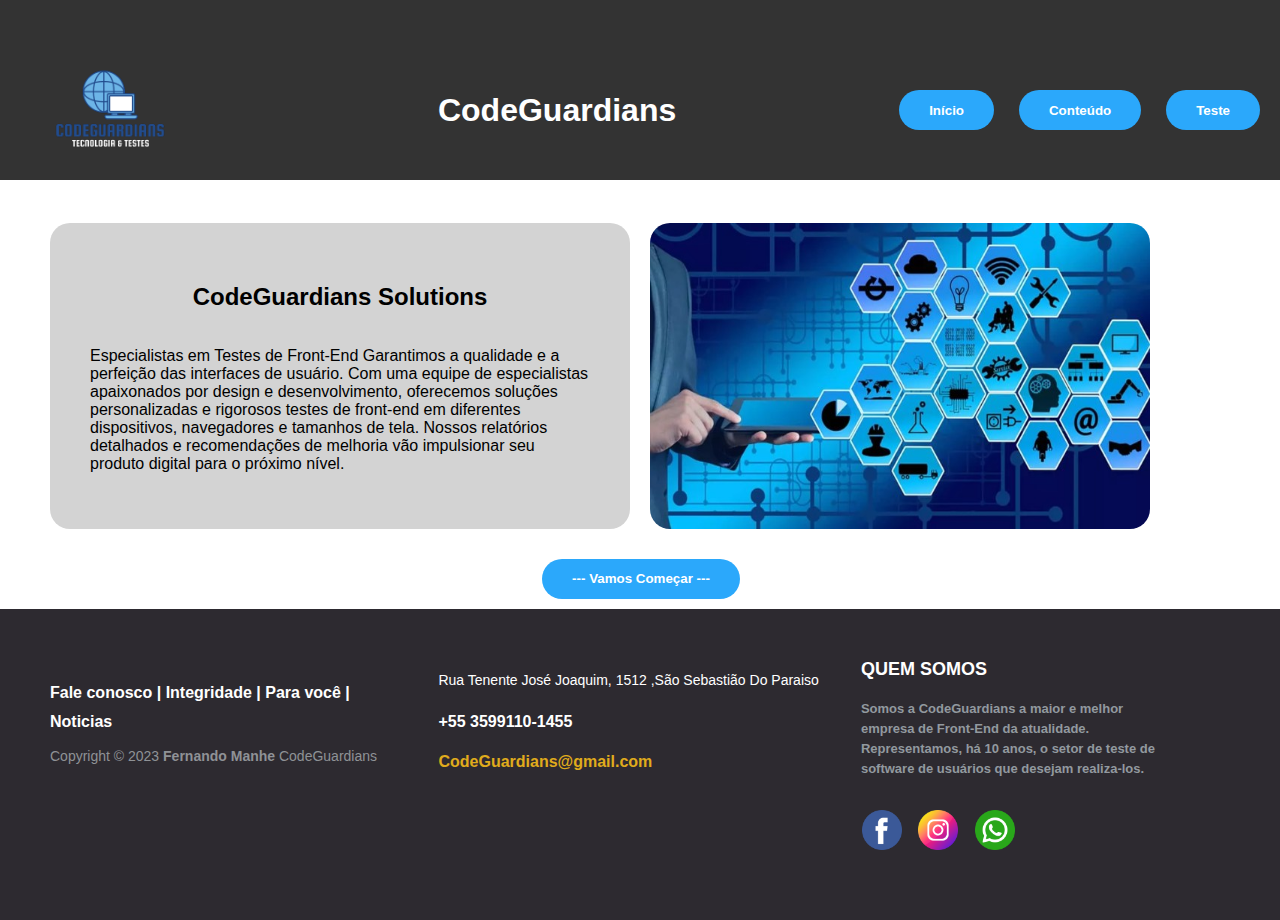
<file: index.html>
<!DOCTYPE html>
<html>
	<head>
		<title> Ferramenta Teste Front-End </title>
		<link rel="stylesheet" type="text/css" href="style.css">
		<script src="script.js"> </script>
	</head>
	<body>
		<header>
			<main class="mainlogo">
				<img class="logo" src="logo.png">
			</main>
			<main class="pesquisa">
				<div>
					<h1> CodeGuardians </h1>
				</div>
			</main>
			<main class="mainbotao">
				<div>
					<button>
						 <a href="index.html"> Início </a> 
					</button>
				</div>
				<div>
					<button> 
						<a href="instrucao.html"> Conteúdo </a>
					</button>
				</div>
				<div>
					<button>
						<a href="planejamento.html"> Teste </a>
					</button>
				</div>
			</main>
		</header>
		<main class="mainsecao">
			<section class="secaoprincipal">
				<h2> CodeGuardians Solutions </h2>
				<p>
					Especialistas em Testes de Front-End
					Garantimos a qualidade e a perfeição das interfaces de usuário. Com uma equipe de especialistas apaixonados por design e desenvolvimento, oferecemos soluções personalizadas e rigorosos testes de front-end em diferentes dispositivos, navegadores e tamanhos de tela. Nossos relatórios detalhados e recomendações de melhoria vão impulsionar seu produto digital para o próximo nível. </p>
			</section>
			<img class="fotop" src="fotoprincipal.png">
		</main>
		<main class="mainbotao">
			<div>
				<button class="botao1">
					<a href="instrucao.html">--- Vamos Começar ---</a>
				 </button>
			</div>
		</main>
		<footer class="footer-distributed">

			<div class="footer-left">
				<p class="footer-links">
					<a href="#">Fale conosco</a>
					|
					<a href="#">Integridade</a>
					|
					<a href="#">Para você</a>
					|
					<a href="#">Noticias</a>
				</p>
				<p class="footer-company-name">Copyright © 2023 <strong>Fernando Manhe</strong> CodeGuardians</p>
			</div>
			<div class="footer-center">
				<div>
					<i class="fa fa-map-marker"></i>
					<p><span>Rua Tenente José Joaquim, 1512 ,São Sebastião Do Paraiso</span>
						</p>
				</div>
				<div>
					<i class="fa fa-phone"></i>
					<p>+55 3599110-1455</p>
				</div>
				<div>
					<i class="fa fa-envelope"></i>
					<p><a href="senaissparaiso@fiemg.com.br">CodeGuardians@gmail.com</a></p>
				</div>
			</div>
			<div class="footer-right">
				<p class="footer-company-about">
					<span>QUEM SOMOS</span>
					<strong>Somos a CodeGuardians a maior e melhor empresa de Front-End da atualidade. Representamos, há 10 anos, o setor de teste de software de usuários que desejam realiza-los. </strong>
				</p>
				<div class="footer-icons">
					<a href="https://www.facebook.com/" target="_blank"><img class="iconeIMG" src="facebook.png"></a>
					<a href="https://www.instagram.com/" target="_blank"><img class="iconeIMG" src="instagram.png"></a>
					<a href="https://web.whatsapp.com/" target="_blank"><img class="iconeIMG" src="whatsapp.png"></a>
				</div>
			</div>
		</footer>
	</body>
</html>
</file>
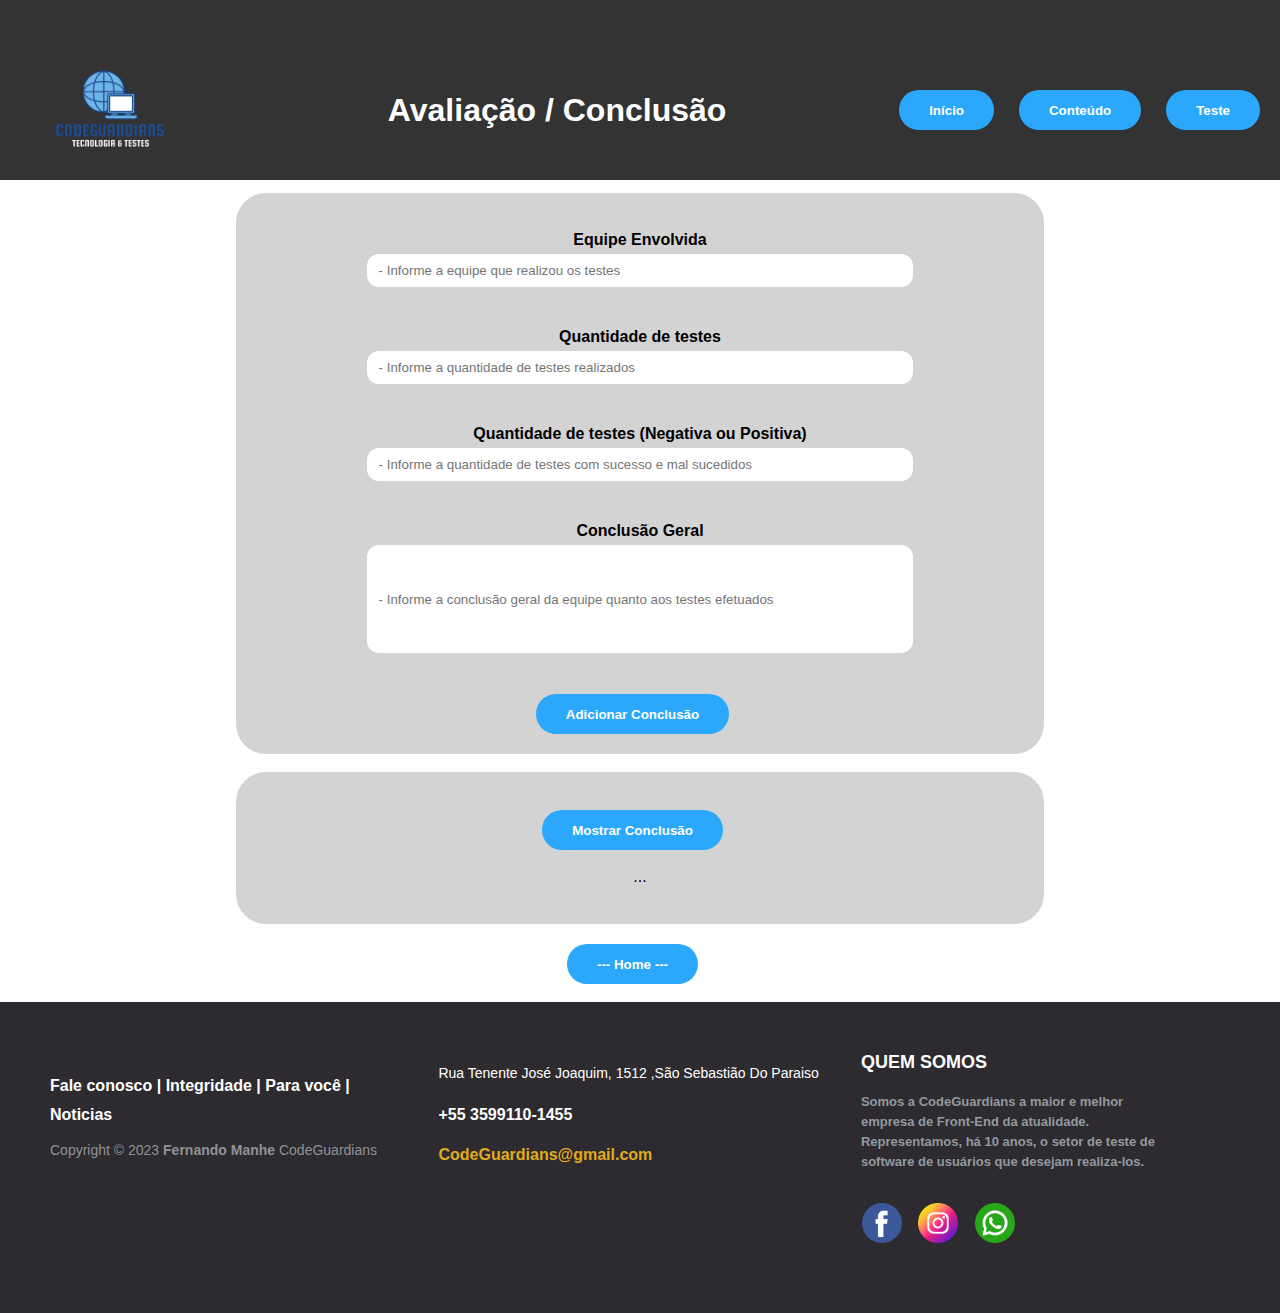
<file: avaliacao.html>
<!DOCTYPE html>
<html>
<head>
    <title>Ferramenta Teste Front-End</title>
    <link rel="stylesheet" type="text/css" href="style.css">
</head>
<body>
<header>
    <main class="mainlogo">
        <img class="logo" src="logo.png">
    </main>

    <main class="pesquisa">
        <div>
            <h1> Avaliação / Conclusão </h1>
        </div>
    </main>
    <main class="mainbotao">
        <div>
            <button>
                <a href="index.html">Início</a>
            </button>
        </div>

        <div>
            <button>
                <a href="instrucao.html">  Conteúdo </a>
            </button>
        </div>

        <div>
            <button>
                <a href="planejamento.html"> Teste </a>
            </button>
        </div>
    </main>
</header>

<section>
    <br>
    <form id="formCadastro">
        <b> Equipe Envolvida </b>
        <input type="text" id="txtEnvolvida" required placeholder="&nbsp; - Informe a equipe que realizou os testes">
        <br> <br>
        <b> Quantidade de testes </b>
        <input type="text" id="txtQuantidade" required placeholder="&nbsp; - Informe a quantidade de testes realizados">
        <br> <br>
        <b> Quantidade de testes (Negativa ou Positiva) </b>
        <input type="text" id="txtQuantidadeNP" required placeholder="&nbsp; - Informe a quantidade de testes com sucesso e mal sucedidos">
        <br> <br>
        <b> Conclusão Geral </b>
        <input class="conclusao" type="text" id="txtConclusao" required placeholder="&nbsp; - Informe a conclusão geral da equipe quanto aos testes efetuados">
        <br> <br>
        <button type="button" onclick="preencheObjetooo()">Adicionar Conclusão</button>
    </form>
</section>

<br>

<section class="section2">
    <br>
    <button onclick="mostrarConclusao()">Mostrar Conclusão</button>
    <br>
    <label id="lblMostrarConclusao">...</label>
    <br>
</section>

<div>
    <button class="botaoDois">
        <a href="index.html"> --- Home --- </a>
    </button>
</div>

<br>

<footer class="footer-distributed">
    <div class="footer-left">
        <p class="footer-links">
            <a href="#">Fale conosco</a> |
            <a href="#">Integridade</a> |
            <a href="#">Para você</a> |
            <a href="#">Noticias</a>
        </p>
        <p class="footer-company-name">Copyright © 2023
            <strong>Fernando Manhe</strong>
            CodeGuardians</p>
    </div>
    <div class="footer-center">
        <div>
            <i class="fa fa-map-marker"></i>
            <p><span>Rua Tenente José Joaquim, 1512 ,São Sebastião Do Paraiso</span></p>
        </div>
        <div>
            <i class="fa fa-phone"></i>
            <p>+55 3599110-1455</p>
        </div>
        <div>
            <i class="fa fa-envelope"></i>
            <p><a href="senaissparaiso@fiemg.com.br">CodeGuardians@gmail.com</a></p>
        </div>
    </div>
    <div class="footer-right">
        <p class="footer-company-about">
            <span>QUEM SOMOS</span>
            <strong>Somos a CodeGuardians a maior e melhor empresa de Front-End da atualidade. Representamos, há
                10 anos, o setor de teste de software de usuários que desejam realiza-los. </strong>
        </p>
        <div class="footer-icons">
            <a href="https://www.facebook.com/" target="_blank"><img class="iconeIMG" src="facebook.png"></a>
            <a href="https://www.instagram.com/" target="_blank"><img class="iconeIMG" src="instagram.png"></a>
            <a href="https://web.whatsapp.com/" target="_blank"><img class="iconeIMG" src="whatsapp.png"></a>
        </div>
    </div>
</footer>

<script src="script.js"></script>
</body>
</html>
</file>
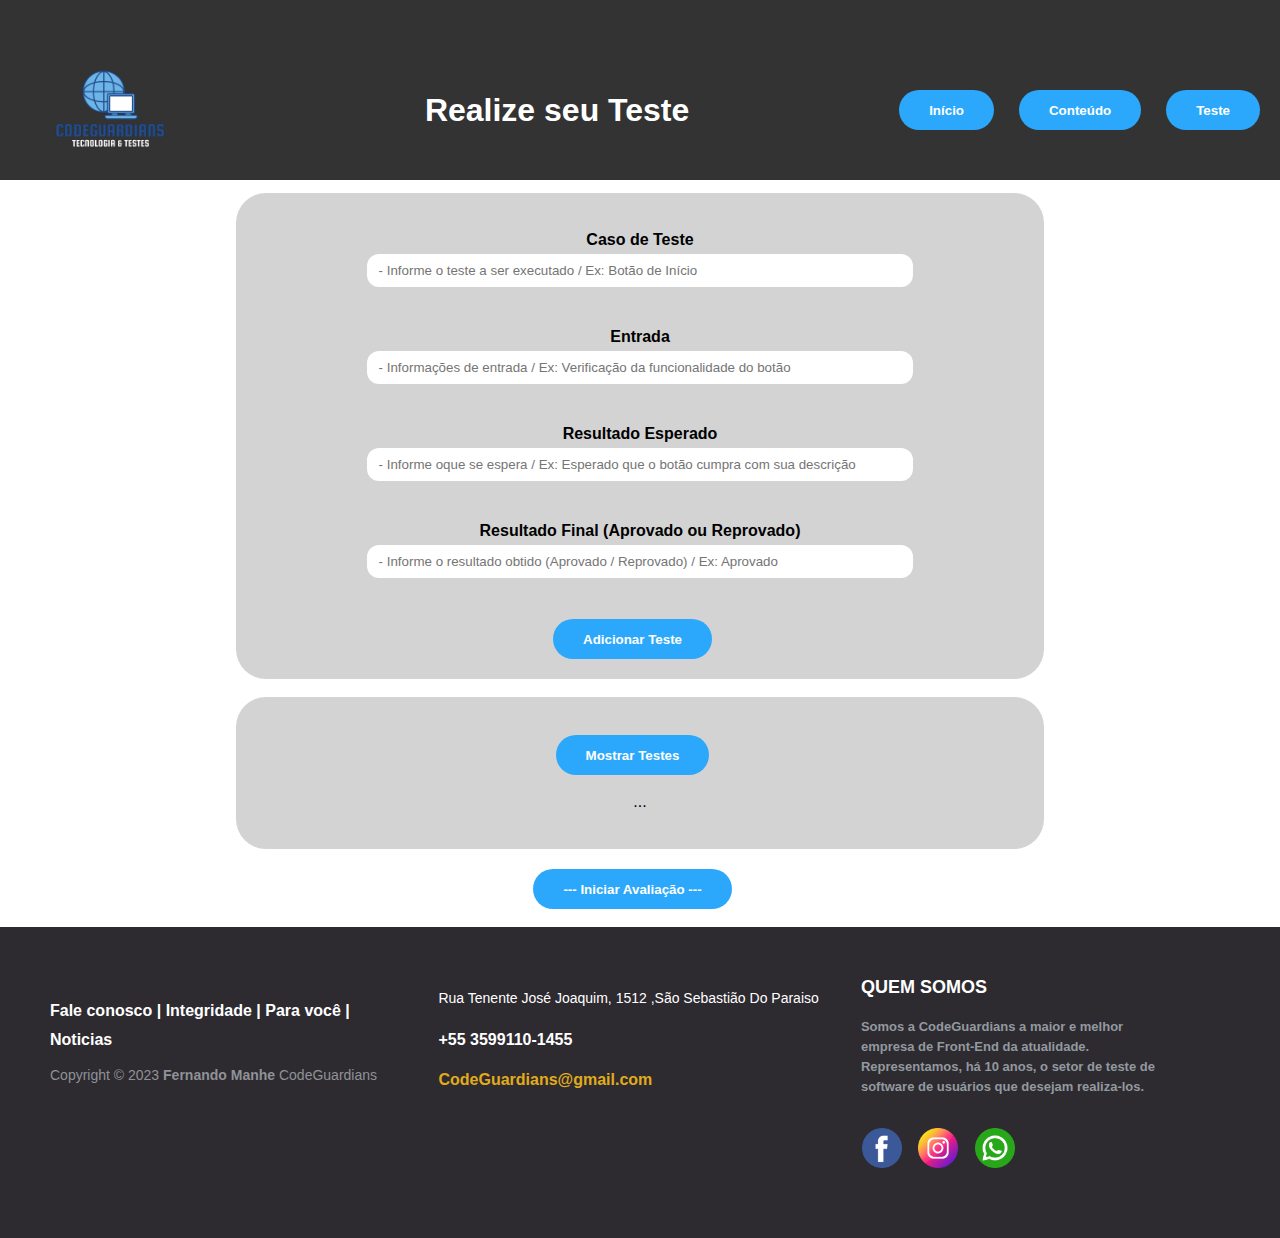
<file: conteudo.html>
<!DOCTYPE html>
<html>
	<head>
		<title>Ferramenta Teste Front-End</title>
		<link rel="stylesheet" type="text/css" href="style.css">
	</head>
	<body>
		<header>
			<main class="mainlogo">
				<img class="logo" src="logo.png">
			</main>

			<main class="pesquisa">
				<div>
					<h1> Realize seu Teste </h1>
				</div>
			</main>
			<main class="mainbotao">
				<div>
					<button>
                        <a href="index.html">Início</a>
                     </button>
				</div>

				<div>
					<button>
                        <a href="instrucao.html">  Conteúdo </a>
                    </button>
				</div>

				<div>
					<button>
                        <a href="planejamento.html"> Teste </a>
                    </button>
				</div>
			</main>
        </header>
        
        <section>
            <br>
            <form id="formCadastro">
               <b> Caso de Teste </b>
                <input type="text" id="txtCaso" required placeholder="&nbsp; - Informe o teste a ser executado / Ex: Botão de Início">
                <br> <br>
               <b> Entrada </b>
                <input type="text" id="txtEntrada" required placeholder="&nbsp; - Informações de entrada / Ex: Verificação da funcionalidade do botão">
                <br> <br>
                <b> Resultado Esperado </b>
                <input type="text" id="txtResult" required placeholder="&nbsp; - Informe oque se espera / Ex: Esperado que o botão cumpra com sua descrição">
                <br> <br>
               <b> Resultado Final (Aprovado ou Reprovado) </b>
                <input type="text" id="txtResultF" required placeholder="&nbsp; - Informe o resultado obtido (Aprovado / Reprovado) / Ex: Aprovado">
                <br> <br>
                <button type="button" onclick="preencheObjeto()">Adicionar Teste</button>
            </form>
        </section>
        
        <br>
        
        <section class="section2">
            <br>
            <button onclick="mostrarTeste()">Mostrar Testes</button>
            <br>
            <label id="lblMostrarTeste">...</label>
            <br>
        </section>

        <div>
            <button class="botaoDois">
                <a href="avaliacao.html"> --- Iniciar Avaliação --- </a>
             </button>
        </div>

        <br>

        <footer class="footer-distributed">
            <div class="footer-left">
                <p class="footer-links">
                    <a href="#">Fale conosco</a> |
                    <a href="#">Integridade</a> |
                    <a href="#">Para você</a> |
                    <a href="#">Noticias</a>
                </p>
                <p class="footer-company-name">Copyright © 2023 <strong>Fernando Manhe</strong>
                    CodeGuardians</p>
            </div>
            <div class="footer-center">
                <div>
                    <i class="fa fa-map-marker"></i>
                    <p><span>Rua Tenente José Joaquim, 1512 ,São Sebastião Do Paraiso</span></p>
                </div>
                <div>
                    <i class="fa fa-phone"></i>
                    <p>+55 3599110-1455</p>
                </div>
                <div>
                    <i class="fa fa-envelope"></i>
                    <p><a href="senaissparaiso@fiemg.com.br">CodeGuardians@gmail.com</a></p>
                </div>
            </div>
            <div class="footer-right">
                <p class="footer-company-about">
                    <span>QUEM SOMOS</span>
                    <strong>Somos a CodeGuardians a maior e melhor empresa de Front-End da atualidade. Representamos, há
                        10 anos, o setor de teste de software de usuários que desejam realiza-los. </strong>
                </p>
                <div class="footer-icons">
                    <a href="https://www.facebook.com/" target="_blank"><img class="iconeIMG" src="facebook.png"></a>
                    <a href="https://www.instagram.com/" target="_blank"><img class="iconeIMG" src="instagram.png"></a>
                    <a href="https://web.whatsapp.com/" target="_blank"><img class="iconeIMG" src="whatsapp.png"></a>
                </div>
            </div>
        </footer>
        
        <script src="script.js"></script>
	</body>
</html>
</file>
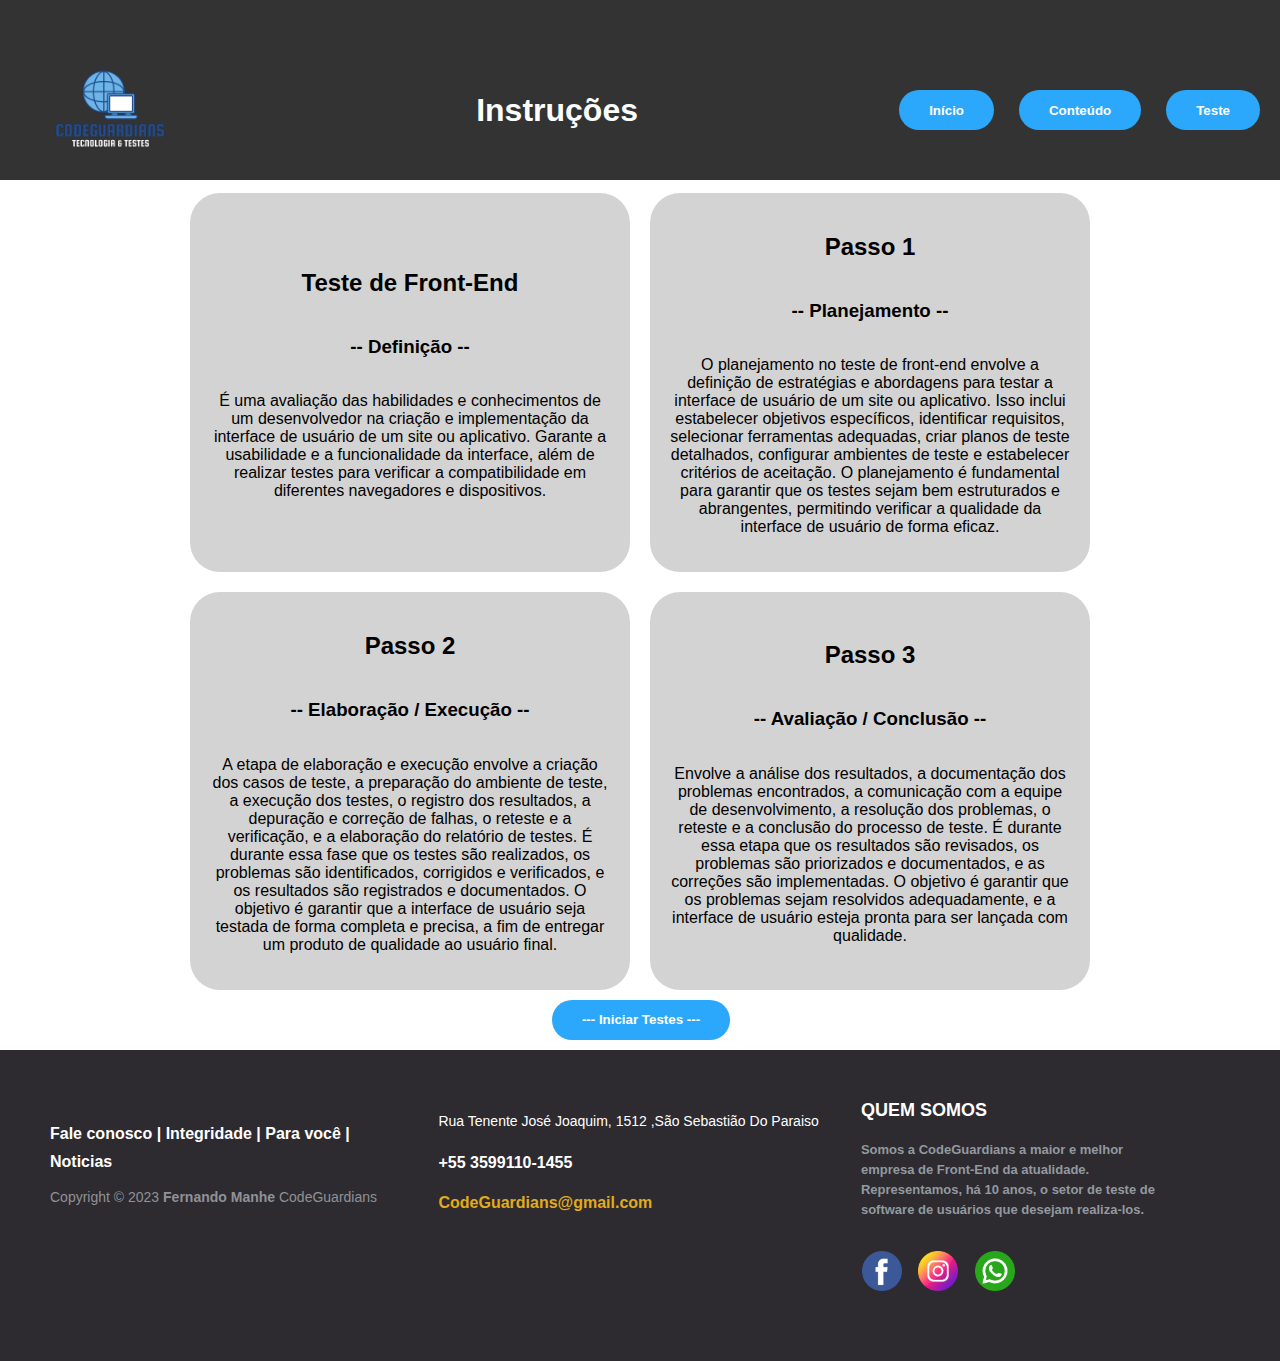
<file: instrucao.html>
<!DOCTYPE html>
<html>
	<head>
		<title> Ferramenta Teste Front-End </title>
		<link rel="stylesheet" type="text/css" href="style.css">
		<script src="script.js"> </script>
	</head>
	<body>
		<header>
			<main class="mainlogo">
				<img class="logo" src="logo.png">
			</main>
			<main class="pesquisa">
				<div>
					<h1>Instruções</h1>
				</div>
			</main>
			<main class="mainbotao">
				<div>
					<button>
						<a href="index.html"> Início </a>
					</button>
				</div>
				<div>
					<button>
                        <a href="instrucao.html">  Conteúdo </a>
                    </button>
				</div>
				<div>
					<button>
                        <a href="planejamento.html"> Teste </a>
                    </button>
				</div>
			</main>
		</header>
        <main class="mainsecaoo">
			<section class="secaoprincipall">
				<h2> Teste de Front-End</h2>
				<h3> -- Definição -- </h3>
				<p class="texto"> É uma avaliação 
					das habilidades e conhecimentos
					de um desenvolvedor na criação e implementação da interface de usuário de um site ou aplicativo. Garante a usabilidade e a funcionalidade da interface, além de realizar testes para verificar a compatibilidade em diferentes navegadores e dispositivos. </p>
            </section>
            <section class="secaoprincipaall">
				<h2> Passo 1</h2>
				<h3> -- Planejamento -- </h3>
				<p class="texto"> O planejamento  
					no teste de front-end envolve a definição de estratégias e abordagens para testar a interface de usuário de um site ou aplicativo. Isso inclui estabelecer objetivos específicos, identificar requisitos, selecionar ferramentas adequadas, criar planos de teste detalhados, configurar ambientes de teste e estabelecer critérios de aceitação. O planejamento é fundamental para garantir que os testes sejam bem estruturados e abrangentes, permitindo verificar a qualidade da interface de usuário de forma eficaz. </p>
            </section>
        </main>
        <main class="mainsecaooo">
            <section class="secaoprincipalll">
				<h2> Passo 2 </h2>
				<h3> -- Elaboração / Execução -- </h3>
				<p class="texto"> A etapa de elaboração e execução envolve a criação dos casos de teste, a preparação do ambiente de teste, a execução dos testes, o registro dos resultados, a depuração e correção de falhas, o reteste e a verificação, e a elaboração do relatório de testes. É durante essa fase que os testes são realizados, os problemas são identificados, corrigidos e verificados, e os resultados são registrados e documentados. O objetivo é garantir que a interface de usuário seja testada de forma completa e precisa, a fim de entregar um produto de qualidade ao usuário final. </p>
            </section>
            <section class="secaoprincipaalll">
				<h2> Passo 3 </h2>
				<h3> -- Avaliação  / Conclusão -- </h3>
				<p class="texto"> Envolve a análise dos resultados, a documentação dos problemas encontrados, a comunicação com a equipe de desenvolvimento, a resolução dos problemas, o reteste e a conclusão do processo de teste. É durante essa etapa que os resultados são revisados, os problemas são priorizados e documentados, e as correções são implementadas. O objetivo é garantir que os problemas sejam resolvidos adequadamente, e a interface de usuário esteja pronta para ser lançada com qualidade. </p>
            </section>
		</main>
			<div>
				<button class="botao1">
					<a href="planejamento.html">--- Iniciar Testes ---</a>
				 </button>
			</div>
		<footer class="footer-distributed">
			<div class="footer-left">
				<p class="footer-links">
					<a href="#">Fale conosco</a>
					|
					<a href="#">Integridade</a>
					|
					<a href="#">Para você</a>
					|
					<a href="#">Noticias</a>
				</p>
				<p class="footer-company-name">Copyright © 2023 <strong>Fernando Manhe</strong> CodeGuardians</p>
			</div>
			<div class="footer-center">
				<div>
					<i class="fa fa-map-marker"></i>
					<p><span>Rua Tenente José Joaquim, 1512 ,São Sebastião Do Paraiso</span>
						</p>
				</div>
				<div>
					<i class="fa fa-phone"></i>
					<p>+55 3599110-1455</p>
				</div>
				<div>
					<i class="fa fa-envelope"></i>
					<p><a href="senaissparaiso@fiemg.com.br">CodeGuardians@gmail.com</a></p>
				</div>
			</div>
			<div class="footer-right">
				<p class="footer-company-about">
					<span>QUEM SOMOS</span>
					<strong>Somos a CodeGuardians a maior e melhor empresa de Front-End da atualidade. Representamos, há 10 anos, o setor de teste de software de usuários que desejam realiza-los. </strong>
				</p>
				<div class="footer-icons">
					<a href="https://www.facebook.com/" target="_blank"><img class="iconeIMG" src="facebook.png"></a>
					<a href="https://www.instagram.com/" target="_blank"><img class="iconeIMG" src="instagram.png"></a>
					<a href="https://web.whatsapp.com/" target="_blank"><img class="iconeIMG" src="whatsapp.png"></a>
				</div>
			</div>
		</footer>
	</body>
</html>
</file>
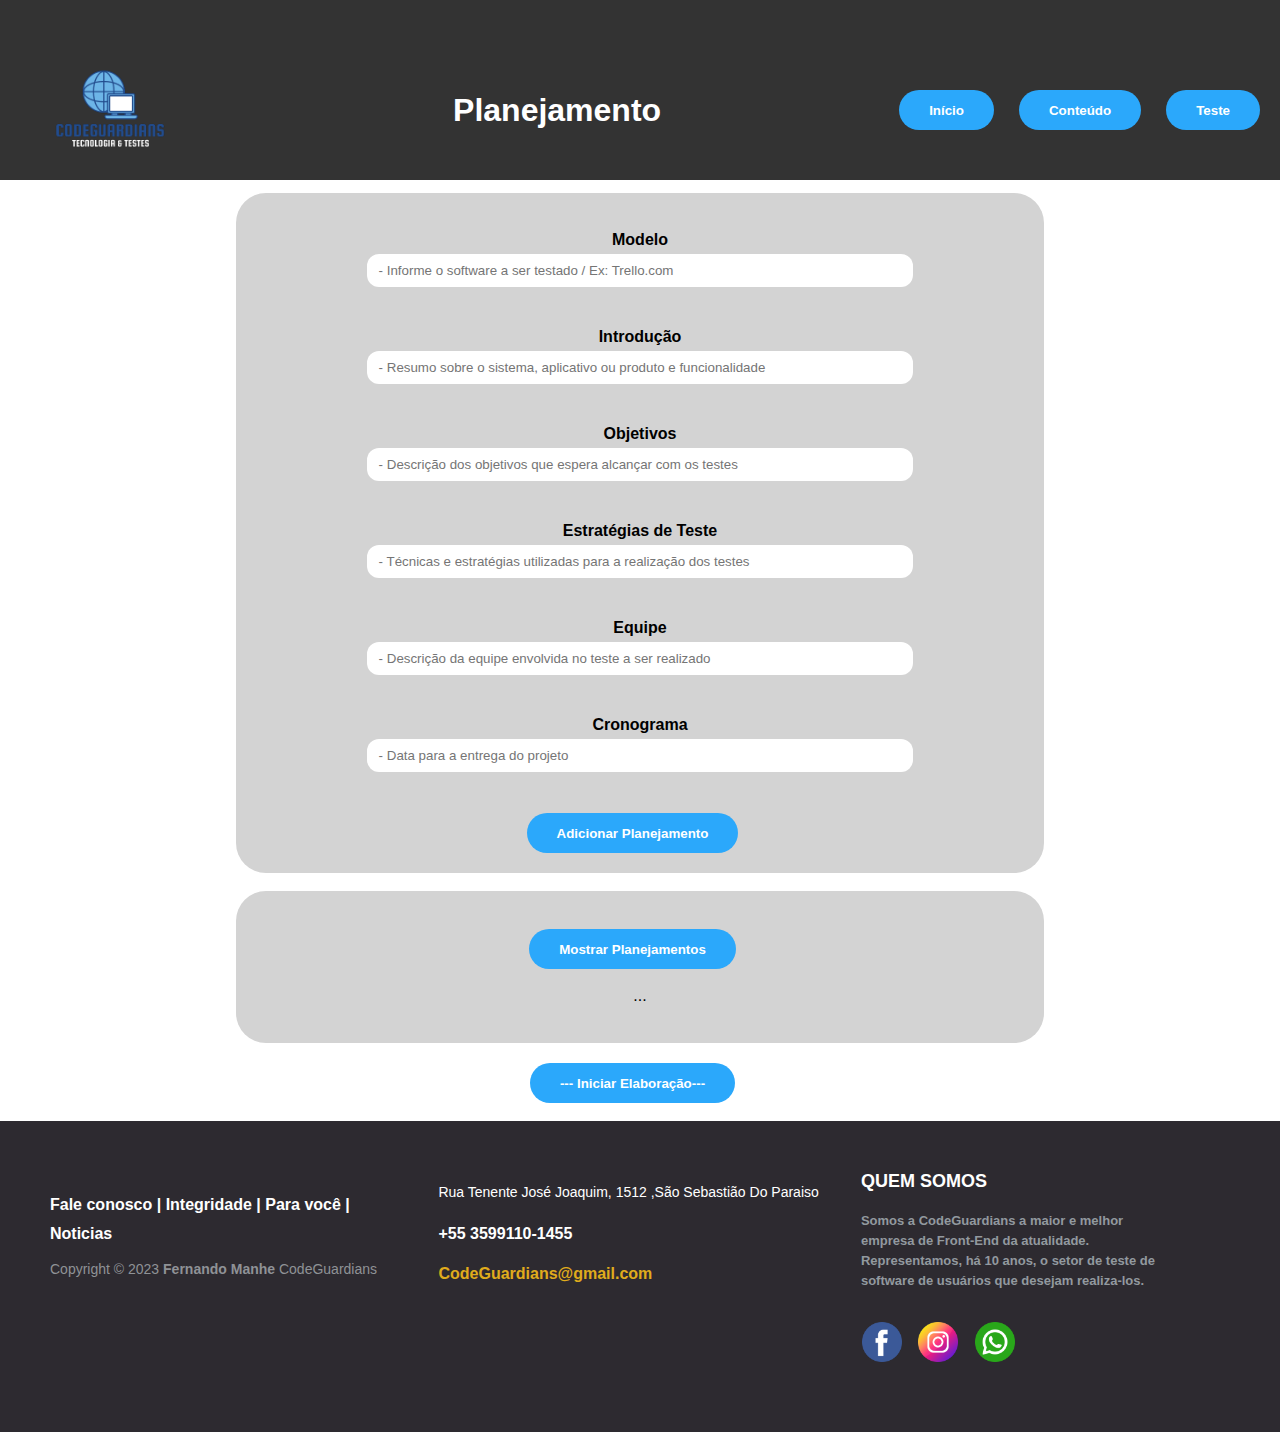
<file: planejamento.html>
<!DOCTYPE html>
<html>
<head>
    <title>Ferramenta Teste Front-End</title>
    <link rel="stylesheet" type="text/css" href="style.css">
</head>
<body>
    <header>
        <main class="mainlogo">
            <img class="logo" src="logo.png">
        </main>

        <main class="pesquisa">
            <div>
                <h1>Planejamento</h1>
            </div>
        </main>
        <main class="mainbotao">
            <div>
                <button>
                    <a href="index.html">Início</a>
                </button>
            </div>

            <div>
                <button>
                    <a href="instrucao.html">Conteúdo</a>
                </button>
            </div>

            <div>
                <button>
                    <a href="planejamento.html">Teste</a>
                </button>
            </div>
        </main>
    </header>

    <section>
        <br>
        <form id="formCadastro">
            <b>Modelo</b>
            <input type="text" id="txtModelo" required placeholder="&nbsp; - Informe o software a ser testado / Ex: Trello.com">
            <br> <br>
            <b>Introdução</b>
            <input type="text" id="txtIntroducao" required placeholder="&nbsp; - Resumo sobre o sistema, aplicativo ou produto e funcionalidade">
            <br> <br>
            <b>Objetivos</b>
            <input type="text" id="txtObjetivos" required placeholder="&nbsp; - Descrição dos objetivos que espera alcançar com os testes">
            <br> <br>
            <b>Estratégias de Teste</b>
            <input type="text" id="txtEstrategia" required placeholder="&nbsp; - Técnicas e estratégias utilizadas para a realização dos testes">
            <br> <br>
            <b>Equipe</b>
            <input type="text" id="txtEquipe" required placeholder="&nbsp; - Descrição da equipe envolvida no teste a ser realizado">
            <br> <br>
            <b>Cronograma</b>
            <input type="text" id="txtCronograma" required placeholder="&nbsp; - Data para a entrega do projeto">
            <br> <br>
            <button type="button" onclick="preencheObjetoo()">Adicionar Planejamento</button>
        </form>
    </section>
    <br>
    <section class="section2">
        <br>
        <button onclick="mostrarPlanejamento()">Mostrar Planejamentos</button>
        <br>
        <label id="lblMostrarPlanejamento">...</label>
        <br>
    </section>
    <div>
        <button class="botaoDois">
            <a href="conteudo.html">--- Iniciar Elaboração---</a>
        </button>
    </div>
    <br>
    <footer class="footer-distributed">
        <div class="footer-left">
            <p class="footer-links">
                <a href="#">Fale conosco</a> |
                <a href="#">Integridade</a> |
                <a href="#">Para você</a> |
                <a href="#">Noticias</a>
            </p>
            <p class="footer-company-name">Copyright © 2023
                <strong>Fernando Manhe</strong>
                CodeGuardians</p>
        </div>
        <div class="footer-center">
            <div>
                <i class="fa fa-map-marker"></i>
                <p><span>Rua Tenente José Joaquim, 1512 ,São Sebastião Do Paraiso</span></p>
            </div>
            <div>
                <i class="fa fa-phone"></i>
                <p>+55 3599110-1455</p>
            </div>
            <div>
                <i class="fa fa-envelope"></i>
                <p><a href="senaissparaiso@fiemg.com.br">CodeGuardians@gmail.com</a></p>
            </div>
        </div>
        <div class="footer-right">
            <p class="footer-company-about">
                <span>QUEM SOMOS</span>
                <strong>Somos a CodeGuardians a maior e melhor empresa de Front-End da atualidade. Representamos, há
                    10 anos, o setor de teste de software de usuários que desejam realiza-los. </strong>
            </p>
            <div class="footer-icons">
                <a href="https://www.facebook.com/" target="_blank"><img class="iconeIMG" src="facebook.png"></a>
                <a href="https://www.instagram.com/" target="_blank"><img class="iconeIMG" src="instagram.png"></a>
                <a href="https://web.whatsapp.com/" target="_blank"><img class="iconeIMG" src="whatsapp.png"></a>
            </div>
        </div>
    </footer>

    <script src="script.js"></script>
</body>
</html>
</file>
<file: style.css>
/* Estilos básicos */
body {
	margin: 0;
	padding: 0;
    font-family: Arial, sans-serif;
    display: flex;
    flex-direction: column;
    align-items: center;
    justify-content: center;
    min-height: 100vh
}
	
/* Estilos para o cabeçalho */

header {
	background-color: #333;
	color: #fff;
	display: flex;
	flex-wrap: wrap;
	justify-content: space-between;
	align-items: center;
    height: 180px;
    width: 100%;
    margin-bottom: 13px;
}

.logo{
	width: 220px;
	border: 20px;
}



.mainbotao {
	display: flex;
	align-items: center;
	justify-content: center;
}

.mainlogo{
	display: flex;
	align-items: center;
	justify-content: center;
}
	
h1 {
	margin: 0;
}
	
	
/* Estilos para o conteúdo principal */


.secaoprincipal {
	background-color:  rgb(211, 211, 211);
	color: black;
	margin: 10px;
	padding: 40px;
	max-width: 700px;
	border-radius: 20px;
	width: 500px;
}



h2{
	text-align: center;
}


.mainsecao {
	display: flex;
	flex-wrap: wrap;
	justify-content: center;
    padding: 20px;
    width: px;
    margin-right: 90px;
    margin-left: 10px;
}


.fotop{
	width:500px;
	padding: 10px;
    border-radius: 30px;
}


.titleSecao{
    margin-bottom: 65px;
}





input {
    background-color: white;
    border: 0;
    border-radius: 12px;
    padding: 4px;
    margin: 5px;
    width: 70%;
    height: 25px;
}


.botao1{
    margin-bottom: 10px;
    margin-right: 3px;
}



button {
	padding: 12.5px 30px;
	border: 0;
	border-radius: 100px;
	background-color: #2ba8fb;
	font-weight: Bold;
	transition: all 0.5s;
	-webkit-transition: all 0.5s;
	margin-left: 5px;
    margin-right: 20px;
    text-decoration: none;
    color: #ffffff;
  }
  
  button:hover {
	background-color: #6fc5ff;
	box-shadow: 0 0 20px #6fc5ff50;
	transform: scale(1.1);
  }
  
  button:active {
	background-color: #3d94cf;
	transition: all 0.25s;
	-webkit-transition: all 0.25s;
	box-shadow: none;
	transform: scale(0.98);
  }


a{
    text-decoration: none;
    color: white;
}


  

section {
    display: flex;
    flex-direction: column;
    align-items: center;
    justify-content: center;
    background-color: rgb(211, 211, 211);
    border-radius: 30px;
    width: 60%;
    padding: 20px;
}

form {
    display: flex;
    flex-direction: column;
    align-items: center;
    justify-content: center;
    width: 100%;
}


.mainsecaoo{
    display: flex;
    margin-bottom: 20px;
}

.secaoprincipall{
    width: 400px;
}

.secaoprincipaall{
    width: 400px;
    margin-left: 20px;
}



.mainsecaooo{
    display: flex;
    margin-bottom: 10px;
}

.secaoprincipalll{
    width: 400px;
}

.secaoprincipaalll{
    width: 400px;
    margin-left: 20px;
}


.texto{
    text-align: center;
    font-family: Arial, Helvetica, sans-serif;
}

.botaoDois{
    margin-top: 20px;
}

.conclusao {
    background-color: white;
    border: 0;
    border-radius: 12px;
    padding: 4px;
    margin: 5px;
    width: 70%;
    height: 25px;
    height: 100px;
}











  footer {
    position: relative;
    bottom: 0;
}


@media (max-height:800px) {
    footer {
        position: static;
    }
    header {
        padding-top: 10px;
    }
}

.footer-distributed {
    background-color: #2d2a30;
    box-sizing: border-box;
    width: 100%;
    text-align: left;
    font: bold 16px sans-serif;
    padding: 50px 50px 60px 50px;
    margin-top: 0px;
}

.footer-distributed .footer-left, .footer-distributed .footer-center, .footer-distributed .footer-right {
    display: inline-block;
    vertical-align: top;
}

/* Footer left */

.footer-distributed .footer-left {
    width: 30%;
}

.footer-distributed h3 {
    color: #ffffff;
    font: normal 36px 'Cookie', cursive;
    margin: 0;
}


.footer-distributed h3 span {
    color: #e0ac1c;
}

/* Footer links */

.footer-distributed .footer-links {
    color: #ffffff;
    margin: 20px 0 12px;
}

.footer-distributed .footer-links a {
    display: inline-block;
    line-height: 1.8;
    text-decoration: none;
    color: inherit;
}

.footer-distributed .footer-company-name {
    color: #8f9296;
    font-size: 14px;
    font-weight: normal;
    margin: 0;
}

/* Footer Center */

.footer-distributed .footer-center {
    width: 35%;
}

.footer-distributed .footer-center i {
    background-color: #33383b;
    color: #ffffff;
    font-size: 25px;
    width: 38px;
    height: 38px;
    border-radius: 50%;
    text-align: center;
    line-height: 42px;
    margin: 10px 15px;
    vertical-align: middle;
}

.footer-distributed .footer-center i.fa-envelope {
    font-size: 17px;
    line-height: 38px;
}

.footer-distributed .footer-center p {
    display: inline-block;
    color: #ffffff;
    vertical-align: middle;
    margin: 0;
}

.footer-distributed .footer-center p span {
    display: block;
    font-weight: normal;
    font-size: 14px;
    line-height: 2;
}

.footer-distributed .footer-center p a {
    color: #e0ac1c;
    text-decoration: none;
    ;
}

/* Footer Right */

.footer-distributed .footer-right {
    width: 30%;
}

.footer-distributed .footer-company-about {
    line-height: 20px;
    color: #92999f;
    font-size: 13px;
    font-weight: normal;
    margin: 0;
	margin-left: 35px;
}

.footer-distributed .footer-company-about span {
    display: block;
    color: #ffffff;
    font-size: 18px;
    font-weight: bold;
    margin-bottom: 20px;
}

.footer-distributed .footer-icons {
    margin-top: 25px;
	margin-left: 30px;
}



.iconeIMG {
	width:40px;
	height: 40px;
	padding:5px;
	margin: 1px;
}
</file>
